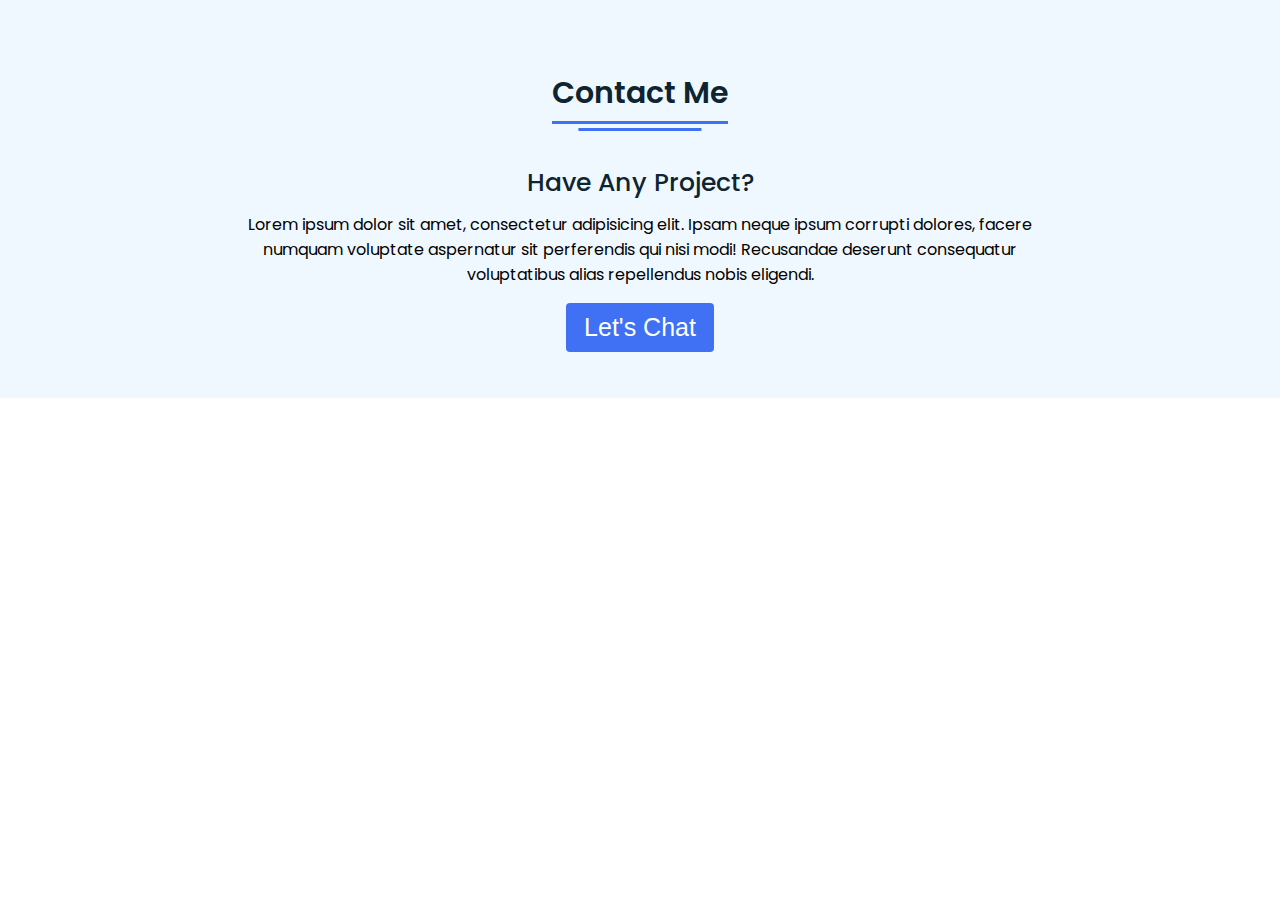
<file: contact.html>
<!DOCTYPE html>
<html lang="en">
<head>
    <meta charset="UTF-8">
    <meta name="viewport" content="width=device-width, initial-scale=1.0">
    <title>Contect me</title>
    <link rel="stylesheet" href="style.css">
</head>
<body>
    <!-- Contact Me section Start -->
    <section class="contact" id="contact">
        <div class="content">
          <div class="title"><span>Contact Me</span></div>
          <div class="text">
            <div class="topic">Have Any Project?</div>
            <p>Lorem ipsum dolor sit amet, consectetur adipisicing elit. Ipsam neque ipsum corrupti dolores, facere numquam voluptate aspernatur sit perferendis qui nisi modi! Recusandae deserunt consequatur voluptatibus alias repellendus nobis eligendi.</p>
            <div class="button">
              <button>Let's Chat</button>
            </div>
          </div>
        </div>
      </section>

      <script src="script.js"></script>
</body>
</html>
</file>
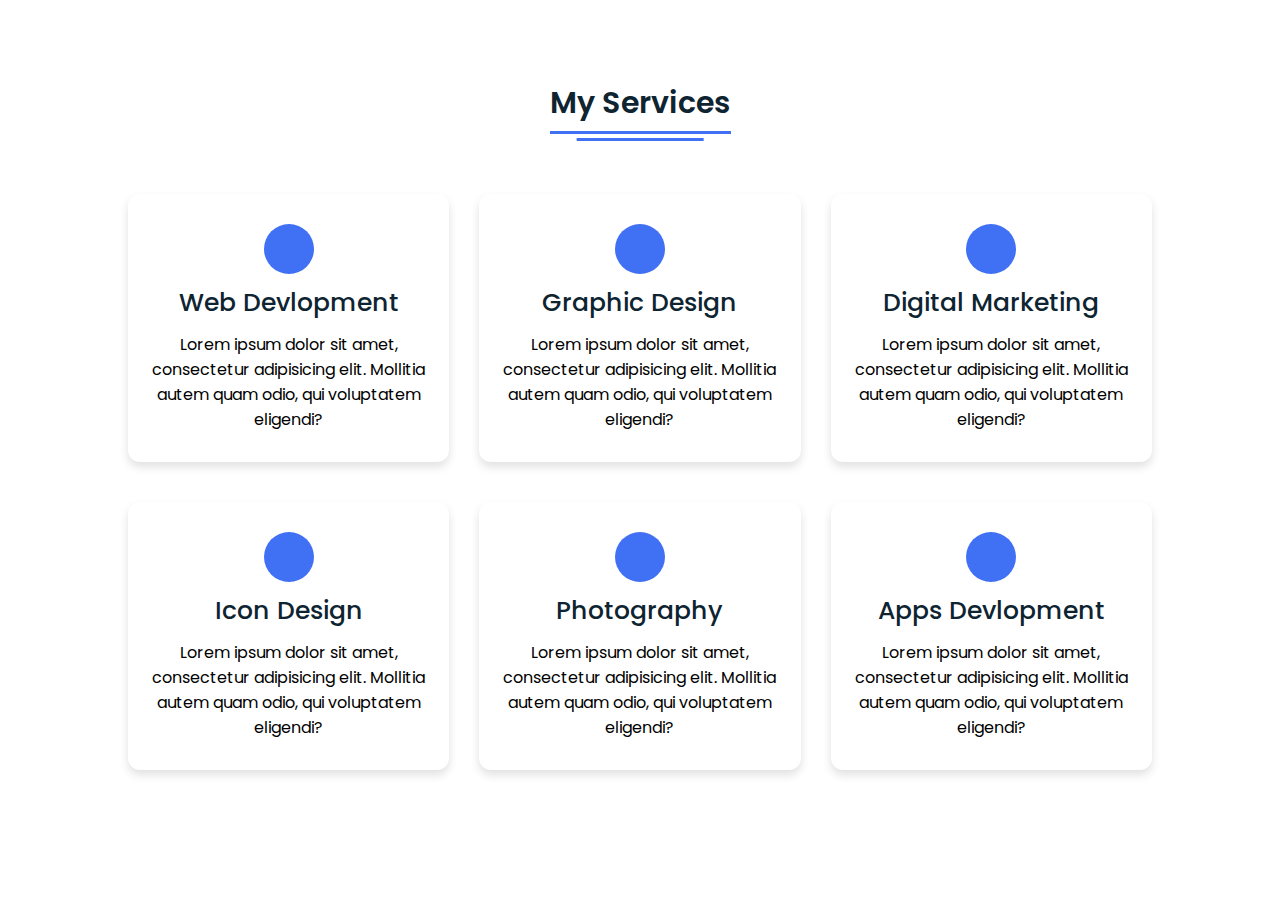
<file: service.html>
<!DOCTYPE html>
<html lang="en">
<head>
    <meta charset="UTF-8">
    <meta name="viewport" content="width=device-width, initial-scale=1.0">
    <title>My Services</title>
    <link rel="stylesheet" href="style.css">
</head>
<body>
    <!-- My Services Section Start -->
    <section class="services" id="services">
        <div class="content">
          <div class="title"><span>My Services</span></div>
          <div class="boxes">
            <div class="box">
              <div class="icon">
                <i class="fas fa-desktop"></i>
              </div>
              <div class="topic">Web Devlopment</div>
              <p>Lorem ipsum dolor sit amet, consectetur adipisicing elit. Mollitia autem quam odio, qui voluptatem eligendi?</p>
            </div>
            <div class="box">
              <div class="icon">
                <i class="fas fa-paint-brush"></i>
              </div>
              <div class="topic">Graphic Design</div>
              <p>Lorem ipsum dolor sit amet, consectetur adipisicing elit. Mollitia autem quam odio, qui voluptatem eligendi?</p>
            </div>
            <div class="box">
              <div class="icon">
                <i class="fas fa-chart-line"></i>
              </div>
              <div class="topic">Digital Marketing</div>
              <p>Lorem ipsum dolor sit amet, consectetur adipisicing elit. Mollitia autem quam odio, qui voluptatem eligendi?</p>
            </div>
            <div class="box">
              <div class="icon">
                <i class="fab fa-android"></i>
              </div>
              <div class="topic">Icon Design</div>
              <p>Lorem ipsum dolor sit amet, consectetur adipisicing elit. Mollitia autem quam odio, qui voluptatem eligendi?</p>
            </div>
            <div class="box">
              <div class="icon">
                <i class="fas fa-camera-retro"></i>
              </div>
              <div class="topic">Photography</div>
              <p>Lorem ipsum dolor sit amet, consectetur adipisicing elit. Mollitia autem quam odio, qui voluptatem eligendi?</p>
            </div>
            <div class="box">
              <div class="icon">
                <i class="fas fa-tablet-alt"></i>
              </div>
              <div class="topic">Apps Devlopment</div>
              <p>Lorem ipsum dolor sit amet, consectetur adipisicing elit. Mollitia autem quam odio, qui voluptatem eligendi?</p>
            </div>
          </div>
        </div>
      </section>

      <script src="script.js"></script>
</body>
</html>
</file>
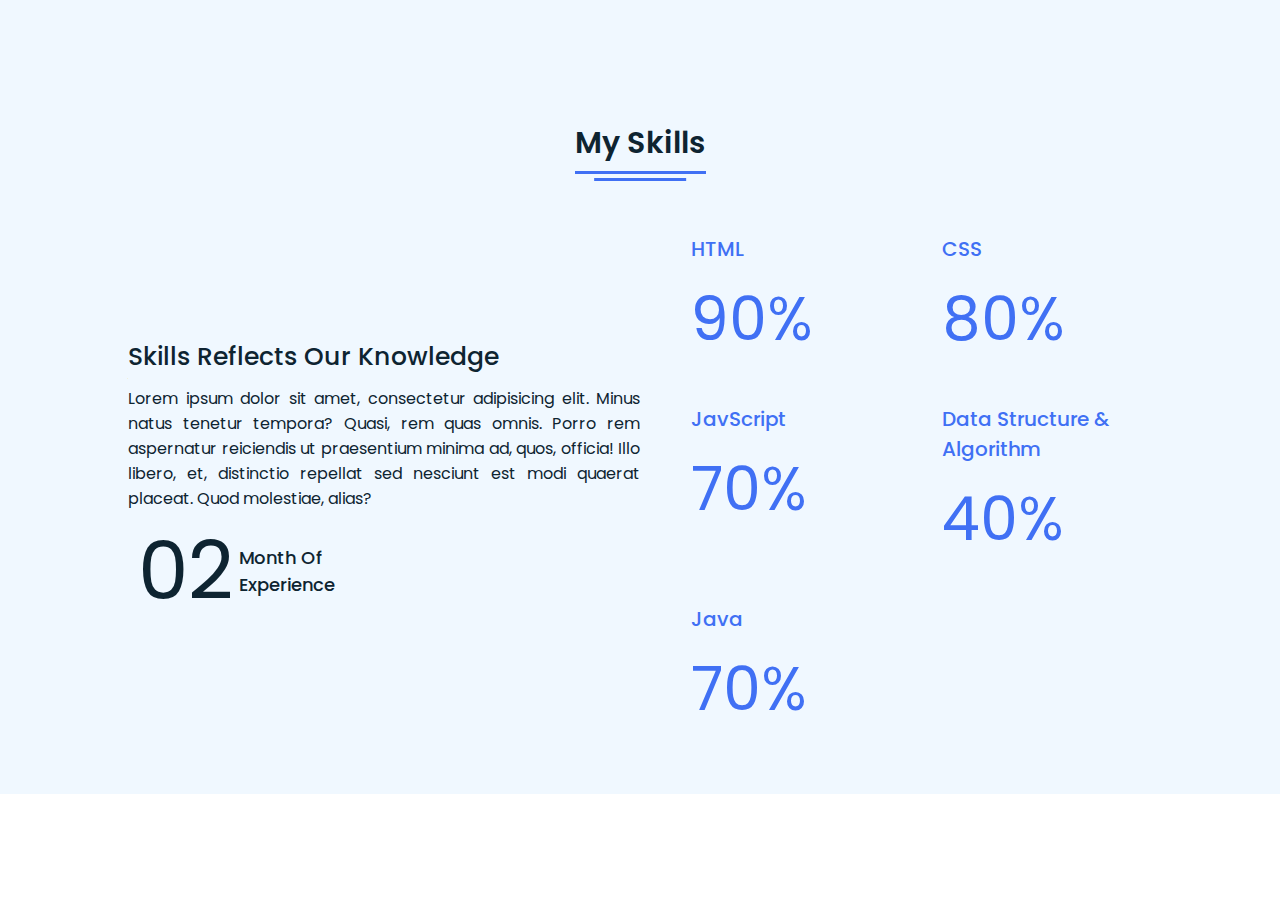
<file: skills.html>
<!DOCTYPE html>
<html lang="en">
<head>
    <meta charset="UTF-8">
    <meta name="viewport" content="width=device-width, initial-scale=1.0">
    <title>Skills</title>
    <link rel="stylesheet" href="style.css">
</head>
<body>
    <!-- My Skill Section Start -->
    <!-- Section Tag and Other Div will same where we need to put same CSS -->
    <section class="skills" id="skills">
        <div class="content">
          <div class="title"><span>My Skills</span></div>
          <div class="skills-details">
            <div class="text">
              <div class="topic">Skills Reflects Our Knowledge</div>
              <p>Lorem ipsum dolor sit amet, consectetur adipisicing elit. Minus natus tenetur tempora? Quasi, rem quas omnis. Porro rem aspernatur reiciendis ut praesentium minima ad, quos, officia! Illo libero, et, distinctio repellat sed nesciunt est modi quaerat placeat. Quod molestiae, alias?</p>
              <div class="experience">
                <div class="num">02</div>
                <div class="exp">
                  Month Of <br />
                  Experience
                </div>
              </div>
            </div>
            <div class="boxes">
              <div class="box">
                <div class="topic">HTML</div>
                <div class="per">90%</div>
              </div>
              <div class="box">
                <div class="topic">CSS</div>
                <div class="per">80%</div>
              </div>
              <div class="box">
                <div class="topic">JavScript</div>
                <div class="per">70%</div>
              </div>
              <div class="box">
                <div class="topic">Data Structure & Algorithm</div>
                <div class="per">40%</div>
              </div>
              <div class="box">
                <div class="topic">Java</div>
                <div class="per">70%</div>
              </div>
            </div>
          </div>
        </div>
      </section>

      <script src="script.js"></script>
</body>
</html>
</file>
<file: style.css>
/* Google Font CDN Link */
@import url('https://fonts.googleapis.com/css2?family=Poppins:wght@400;500;600;700&family=Ubuntu:wght@400;500;700&display=swap');
*{
  margin: 0;
  padding: 0;
  box-sizing: border-box;
  text-decoration: none;
  scroll-behavior: smooth;
}

/* Custom Scroll Bar CSS */
::-webkit-scrollbar {
    width: 10px;
}
::-webkit-scrollbar-track {
    background: #f1f1f1;
}
::-webkit-scrollbar-thumb {
    background: #6e93f7;
    border-radius: 12px;
    transition: all 0.3s ease;
}

::-webkit-scrollbar-thumb:hover {
    background: #4070f4;
}
/* navbar styling */
nav{
  position: fixed;
  width: 100%;
  padding: 20px 0;
  z-index: 998;
  transition: all 0.3s ease;
  font-family: 'Ubuntu', sans-serif;
}
nav.sticky{
  background: #4070f4;
  padding: 13px 0;
}
nav .navbar{
  width: 90%;
  display: flex;
  justify-content: space-between;
  align-items: center;
  margin: auto;
}
nav .navbar .logo a{
  font-weight: 500;
  font-size: 35px;
  color: #4070f4;
}
nav.sticky .navbar .logo a{
  color: #fff;
}
nav .navbar .menu{
  display: flex;
  position: relative;
}
nav .navbar .menu li{
  list-style: none;
  margin: 0 8px;
}
.navbar .menu a{
  font-size: 18px;
  font-weight: 500;
  color: #0E2431;
  padding: 6px 0;
  transition: all 0.4s ease;
}
.navbar .menu a:hover{
  color: #4070f4;
}
nav.sticky .menu a{
  color: #FFF;
}
nav.sticky .menu a:hover{
  color: #0E2431;
}
.navbar .media-icons a{
  color: #4070f4;
  font-size: 18px;
  margin: 0 6px;
}
nav.sticky .media-icons a{
  color: #FFF;
}

/* Side Navigation Menu Button CSS */
nav .menu-btn,
.navbar .menu .cancel-btn{
  position: absolute;
  color: #fff;
  right: 30px;
  top: 20px;
  font-size: 20px;
  cursor: pointer;
  transition: all 0.3s ease;
  display: none;
}
nav .menu-btn{
  color: #4070f4;
}
nav.sticky .menu-btn{
  color: #FFF;
}
.navbar .menu .menu-btn{
  color: #fff;
}

/* home section styling */
.home{
  height: 100vh;
  width: 100%;
  background: url("back.jpg") no-repeat;
  background-size: cover;
  background-position: center;
  background-attachment: fixed;
  font-family: 'Ubuntu', sans-serif;
}
.home .home-content{
  width: 90%;
  height: 100%;
  margin: auto;
  display: flex;
  flex-direction: column;
  justify-content: center;
}
.home .text-one{
  font-size: 25px;
  color: #0E2431;
}
.home .text-two{
  color: #0E2431;
  font-size: 75px;
  font-weight: 600;
  margin-left: -3px;
}
.home .text-three{
  font-size: 40px;
  margin: 5px 0;
  color: #4070f4;
}
.home .text-four{
  font-size: 23px;
  margin: 5px 0;
  color: #0E2431;
}
.home .button{
  margin: 14px 0;
}
.home .button button{
  outline: none;
  padding: 8px 16px;
  border-radius: 6px;
  font-size: 25px;
  font-weight: 400;
  background: #4070f4;
  color: #fff;
  cursor: pointer;
  border: 2px solid transparent;
  transition: all 0.4s ease;
}
.home .button button:hover{
  border-color: #4070f4;
  background-color: #fff;
  color: #4070f4;
}

/* About Section Styling */
/* Those Elements Where We Have Apply Same CSS,
 I'm Selecting Directly 'Section Tag' and 'Class'  */
section{
  padding-top: 40px;
}
section .content{
  width: 80%;
  margin: 40px auto;
  font-family: 'Poppins', sans-serif;
}
.about .about-details{
  display: flex;
  justify-content: space-between;
  align-items: center;
}
section .title{
  display: flex;
  justify-content: center;
  margin-bottom: 40px;
}
section .title span{
  color: #0E2431;
  font-size: 30px;
  font-weight: 600;
  position: relative;
  padding-bottom: 8px;
}
section .title span::before,
section .title span::after{
  content: '';
  position: absolute;
  height: 3px;
  width: 100%;
  background: #4070f4;
  left: 0;
  bottom: 0;
}
section .title span::after{
  bottom: -7px;
  width: 70%;
  left: 50%;
  transform: translateX(-50%);
}
.about .about-details .left{
  width: 45%;
}
.about .left img{
  height: 400px;
  width: 400px;
  object-fit: cover;
  border-radius: 12px;
}
.about-details .right{
  width: 55%;
}
section  .topic{
  color: #0E2431;
  font-size: 25px;
  font-weight: 500;
  margin-bottom: 10px;
}
.about-details .right p{
  text-align: justify;
  color: #0E2431;
}
section .button{
  margin: 16px 0;
}
section .button button{
  outline: none;
  padding: 8px 16px;
  border-radius: 4px;
  font-size: 25px;
  font-weight: 400;
  background: #4070f4;
  color: #fff;
  border: 2px solid transparent;
  cursor: pointer;
  transition: all 0.4s ease;
}
section .button button:hover{
  border-color: #4070f4;
  background-color: #fff;
  color: #4070f4;
}

 /* My Skills CSS */
 .skills{
   background: #F0F8FF;
 }
 .skills .content{
   padding: 40px 0;
 }
 .skills .skills-details{
   display: flex;
   justify-content: space-between;
   align-items: center;
 }
 .skills-details .text{
   width: 50%;
 }
 .skills-details p{
   color: #0E2431;
   text-align: justify;
 }
.skills .skills-details .experience{
  display: flex;
  align-items: center;
  margin: 0 10px;
}
.skills-details .experience .num{
  color: #0E2431;
  font-size: 80px;
}
.skills-details .experience .exp{
  color: #0E2431;
  margin-left: 20px;
  font-size: 18px;
  font-weight: 500;
  margin: 0 6px;
}
.skills-details .boxes{
  width: 45%;
  display: flex;
  flex-wrap: wrap;
  justify-content: space-between;
}
.skills-details .box{
  width: calc(100% / 2 - 20px);
  margin: 20px 0;
}
.skills-details .boxes .topic{
  font-size: 20px;
  color: #4070f4;
}
.skills-details .boxes .per{
  font-size: 60px;
  color: #4070f4;
}

/* My Services CSS */
.services .boxes{
  display: flex;
  flex-wrap: wrap;
  justify-content: space-between;
}
.services .boxes .box{
  margin: 20px 0;
  width: calc(100% / 3 - 20px);
  text-align: center;
  border-radius: 12px;
  padding: 30px 10px;
  box-shadow: 0 5px 10px rgba(0, 0, 0, 0.12);
  cursor: default;
  transition: all 0.4s ease;
}
.services .boxes .box:hover{
  background: #4070f4;
  color: #fff;
}
.services .boxes .box .icon{
  height: 50px;
  width: 50px;
  background: #4070f4;
  border-radius: 50%;
  text-align: center;
  line-height: 50px;
  font-size: 18px;
  color: #fff;
  margin: 0 auto 10px auto;
  transition: all 0.4s ease;
}
.boxes .box:hover .icon{
  background-color: #fff;
  color: #4070f4;
}
.services .boxes .box:hover .topic,
.services .boxes .box:hover p{
  color: #0E2431;
  transition: all 0.4s ease;
}
.services .boxes .box:hover .topic,
.services .boxes .box:hover p{
  color: #fff;
}
/* Contact Me CSS */
.contact{
  background: #F0F8FF;
}
.contact .content{
  margin: 0 auto;
  padding: 30px 0;
}
.contact .text{
  width: 80%;
  text-align: center;
  margin: auto;
}

/* Footer CSS */
footer{
  background: #4070f4;
  padding: 15px 0;
  text-align: center;
  font-family: 'Poppins', sans-serif;
}
footer .text span{
  font-size: 17px;
  font-weight: 400;
  color: #fff;
}
footer .text span a{
  font-weight: 500;
  color: #FFF;
}
footer .text span a:hover{
  text-decoration: underline;
}
/* Scroll TO Top Button CSS */
.scroll-button a{
  position: fixed;
  bottom: 20px;
  right: 20px;
  color: #fff;
  background: #4070f4;
  padding: 7px 12px;;
  font-size: 18px;
  border-radius: 6px;
  box-shadow: rgba(0, 0, 0, 0.15);
  display: none;
}

/* Responsive Media Query */
@media (max-width: 1190px) {
  section .content{
    width: 85%;
  }
}
@media (max-width: 1000px) {
  .about .about-details{
    justify-content: center;
    flex-direction: column;
  }
  .about .about-details .left{
    display: flex;
    justify-content: center;
    width: 100%;
  }
  .about-details .right{
    width: 90%;
    margin: 40px 0;
  }
  .services .boxes .box{
    margin: 20px 0;
    width: calc(100% / 2 - 20px);
  }
}
@media (max-width: 900px) {
  .about .left img{
    height: 350px;
    width: 350px;
  }
}

@media (max-width: 750px) {
  nav .navbar{
    width: 90%;
  }
  nav .navbar .menu{
    position: fixed;
    left: -100%;
    top: 0;
    background: #0E2431;
    height: 100vh;
    max-width: 400px;
    width: 100%;
    padding-top: 60px;
    flex-direction: column;
    align-items: center;
    transition: all 0.5s ease;
  }
  .navbar.active .menu{
    left: 0;
  }
  nav .navbar .menu a{
    font-size: 23px;
    display: block;
    color: #fff;
    margin: 10px 0;
  }
  nav.sticky .menu a:hover{
    color: #4070f4;
  }
  nav .navbar .media-icons{
    display: none;
  }
  nav .menu-btn,
  .navbar .menu .cancel-btn{
    display: block;
  }
  .home .text-two{
    font-size: 65px;
  }
  .home .text-three{
    font-size: 35px;
  }
  .skills .skills-details{
    align-items: center;
    justify-content: center;
    flex-direction: column;
  }
  .skills-details .text{
    width: 100%;
    margin-bottom: 50px;
  }
  .skills-details .boxes{
    justify-content: center;
    align-items: center;
    width: 100%;
  }
  .services .boxes .box{
    margin: 20px 0;
    width: 100%;
  }
  .contact .text{
    width: 100%;
}
}

@media (max-width: 500px){
  .home .text-two{
    font-size: 55px;
  }
  .home .text-three{
    font-size: 33px;
  }
  .skills-details .boxes .per{
    font-size: 50px;
    color: #4070f4;
  }
}
</file>
